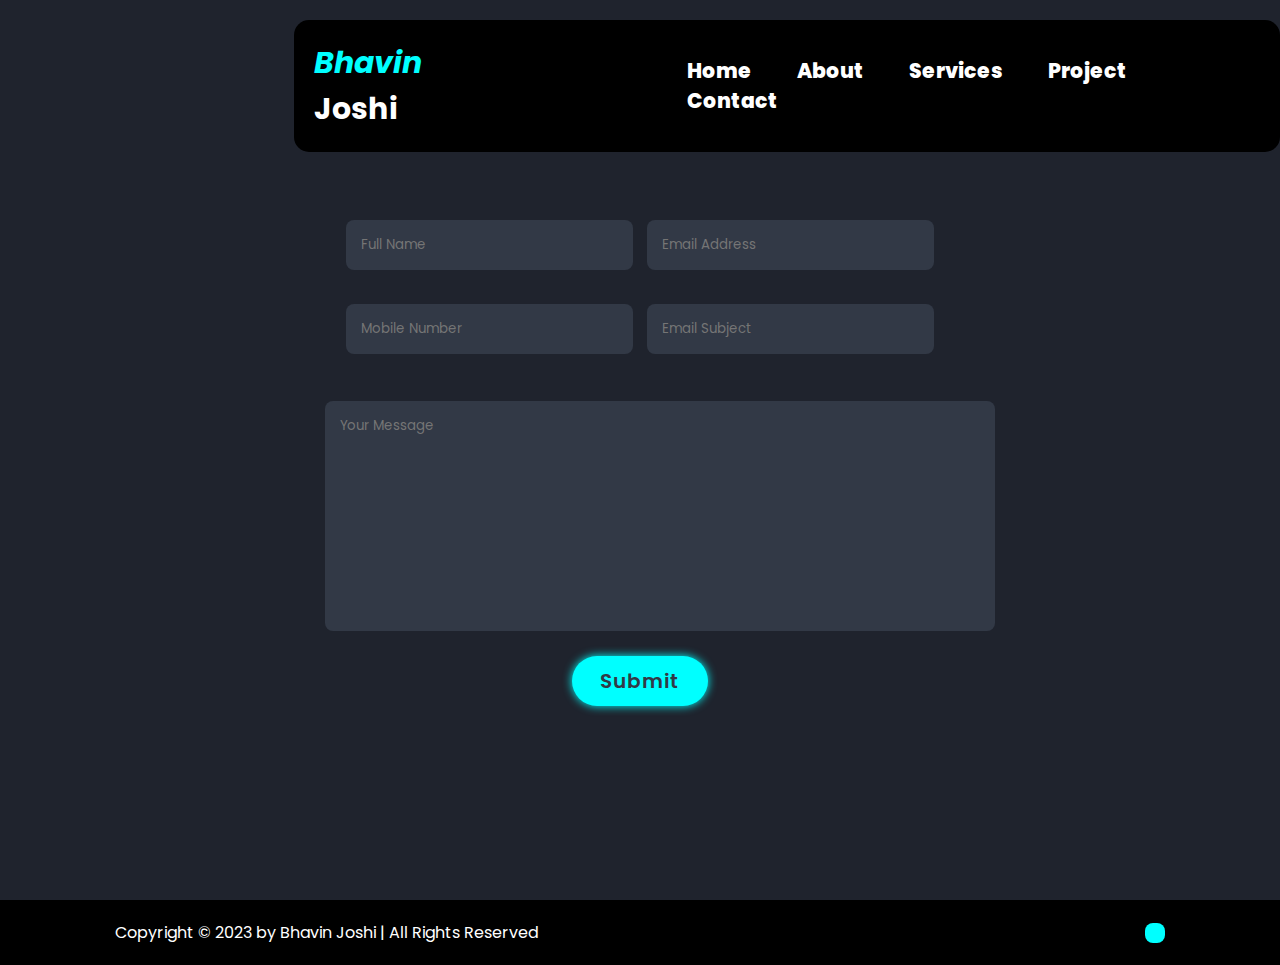
<file: contact.html>
<!DOCTYPE html>
<html lang="en">
<head>
    <meta charset="UTF-8">
    <meta name="viewport" content="width=device-width, initial-scale=1.0">
    <link rel="stylesheet" href="index_style.css">
    <title>Contact Me</title>
</head>
<body>
     <!-- header Design -->
     <header class = "header">
        <a href="#" class = "logo"><em>Bhavin</em> Joshi</a>
        <nav class="navbar">
            <a href="index.html" class="active">Home</a>
            <a href="about-page.html" class="active">About</a>
            <a href="service-page.html" class="active">Services</a>
            <a href="project.html" class="active">Project</a>
            <a href="contact.html" class="active">Contact</a>
        </nav>
    </header>
    <!-- contact section -->

    <section class="contact" id="contact">
        <h2 class="heading">Contact <span>Me!</span></h2>

        <form action="#">
            <div class="input-box">
                <input type="text" placeholder="Full Name">
                <input type="email" placeholder="Email Address">
            </div>

            <div class="input-box">
                <input type="number" placeholder="Mobile Number">
                <input type="text" placeholder="Email Subject">
            </div>
            <textarea name="" id="" cols="30" rows="10" placeholder="Your Message"></textarea>
            <input type="submit" value="Submit" class="btn">
        </form>
    </section>

    <!-- footer design -->

    <footer class="footer">
        <div class="footer-text">
            <p>Copyright &copy; 2023 by Bhavin Joshi | All Rights Reserved</p>
        </div>

        <div class="footer-icontop">
            <a href=""><i class='bx bx-up-arrow-alt' ></i></a>
        </div>
    </footer>
</body>
</html>
</file>
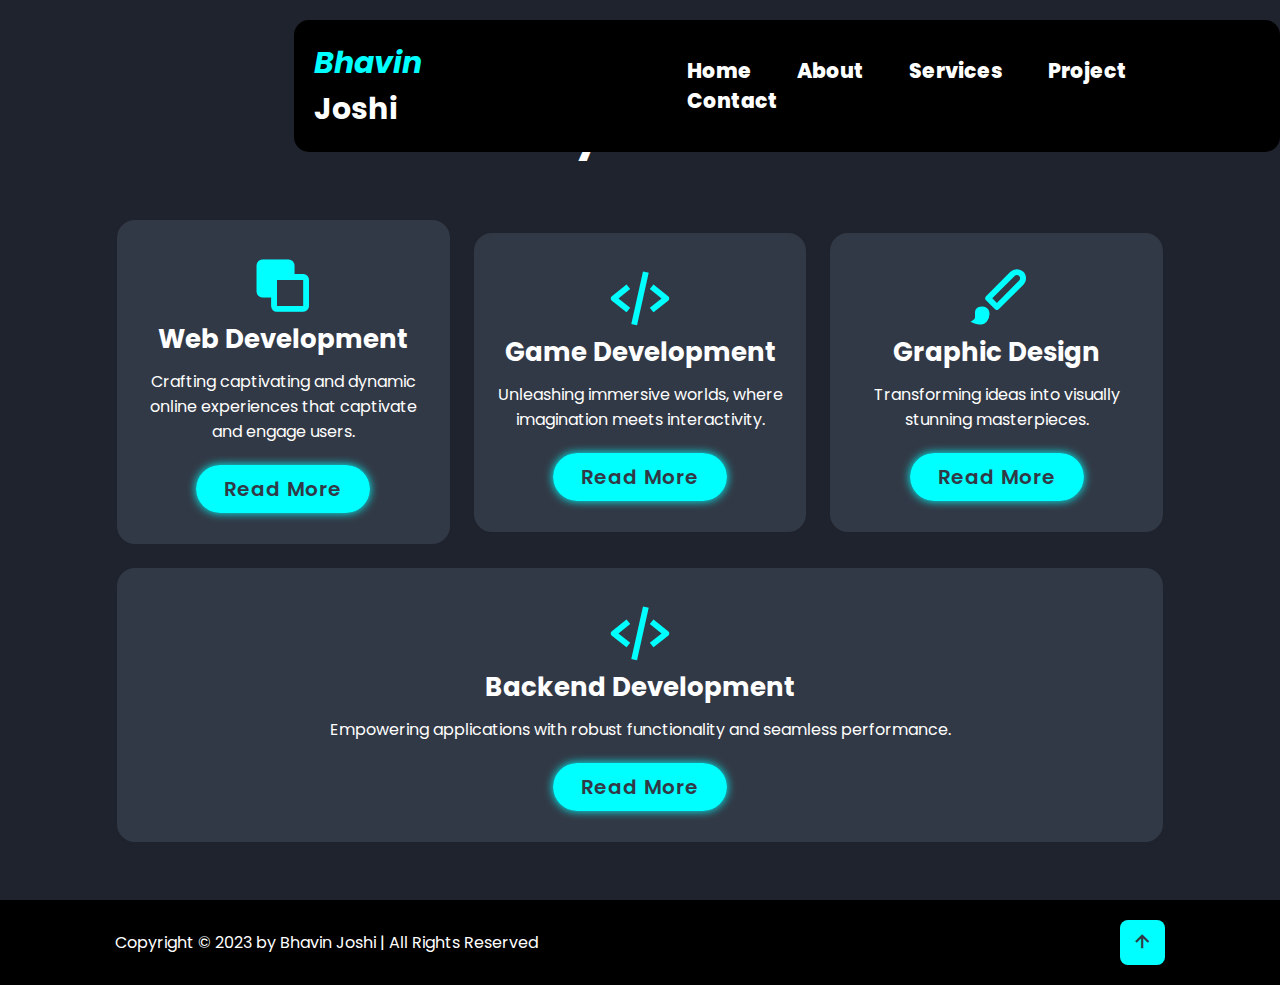
<file: service-page.html>
<html lang="en">
<head>
    <meta charset="UTF-8">
    <meta http-equiv="X-UA-Compatible" content="IE=edge">
    <meta name="viewport" content="width=device-width, initial-scale=1.0">
    <link rel="stylesheet" href="index_style.css">
    <!-- box icon -->
    <link href='https://unpkg.com/boxicons@2.1.4/css/boxicons.min.css' rel='stylesheet'>
    <title>Service Page</title>
</head>
<body>
    <!-- header design -->
    <header class = "header">
        <a href="#" class = "logo"><em>Bhavin</em> Joshi</a>
        <nav class="navbar">
            <a href="index.html" class="active">Home</a>
            <a href="about-page.html" class="active">About</a>
            <a href="service-page.html" class="active">Services</a>
            <a href="project.html" class="active">Project</a>
            <a href="contact.html" class="active">Contact</a>
        </nav>
    </header>

    <!-- Service Page Design -->

    <section class="services" id="services">
        <h2 class="heading">My <span>Services</span></h2>

        <div class="service-container">
            <div class="services-box">
                <i class='bx bx-minus-front' ></i>
                <h3>Web Development</h3>
                <p> Crafting captivating and dynamic online experiences that captivate and engage users.</p>

                <a href="web_Article.html" class="btn">Read More</a>
            </div>
            
            <div class="services-box">
                <i class='bx bx-code-alt'></i>
                <h3>Game Development</h3>
                <p>Unleashing immersive worlds, where imagination meets interactivity.</p>

                <a href="#" class="btn">Read More</a>
            </div>

            <div class="services-box">
                <i class='bx bxs-paint' ></i>
                <h3>Graphic Design</h3>
                <p>Transforming ideas into visually stunning masterpieces.</p>

                <a href="#" class="btn">Read More</a>
            </div>

            <div class="services-box">
                <i class='bx bx-code-alt'></i>
                <h3>Backend Development</h3>
                <p>Empowering applications with robust functionality and seamless performance.</p>

                <a href="#" class="btn">Read More</a>
            </div>
        </div>
    </section>
    <!-- footer design -->

    <footer class="footer">
        <div class="footer-text">
            <p>Copyright &copy; 2023 by Bhavin Joshi | All Rights Reserved</p>
        </div>

        <div class="footer-icontop">
            <a href=""><i class='bx bx-up-arrow-alt' ></i></a>
        </div>
    </footer>
    
</body>
</html>
</file>
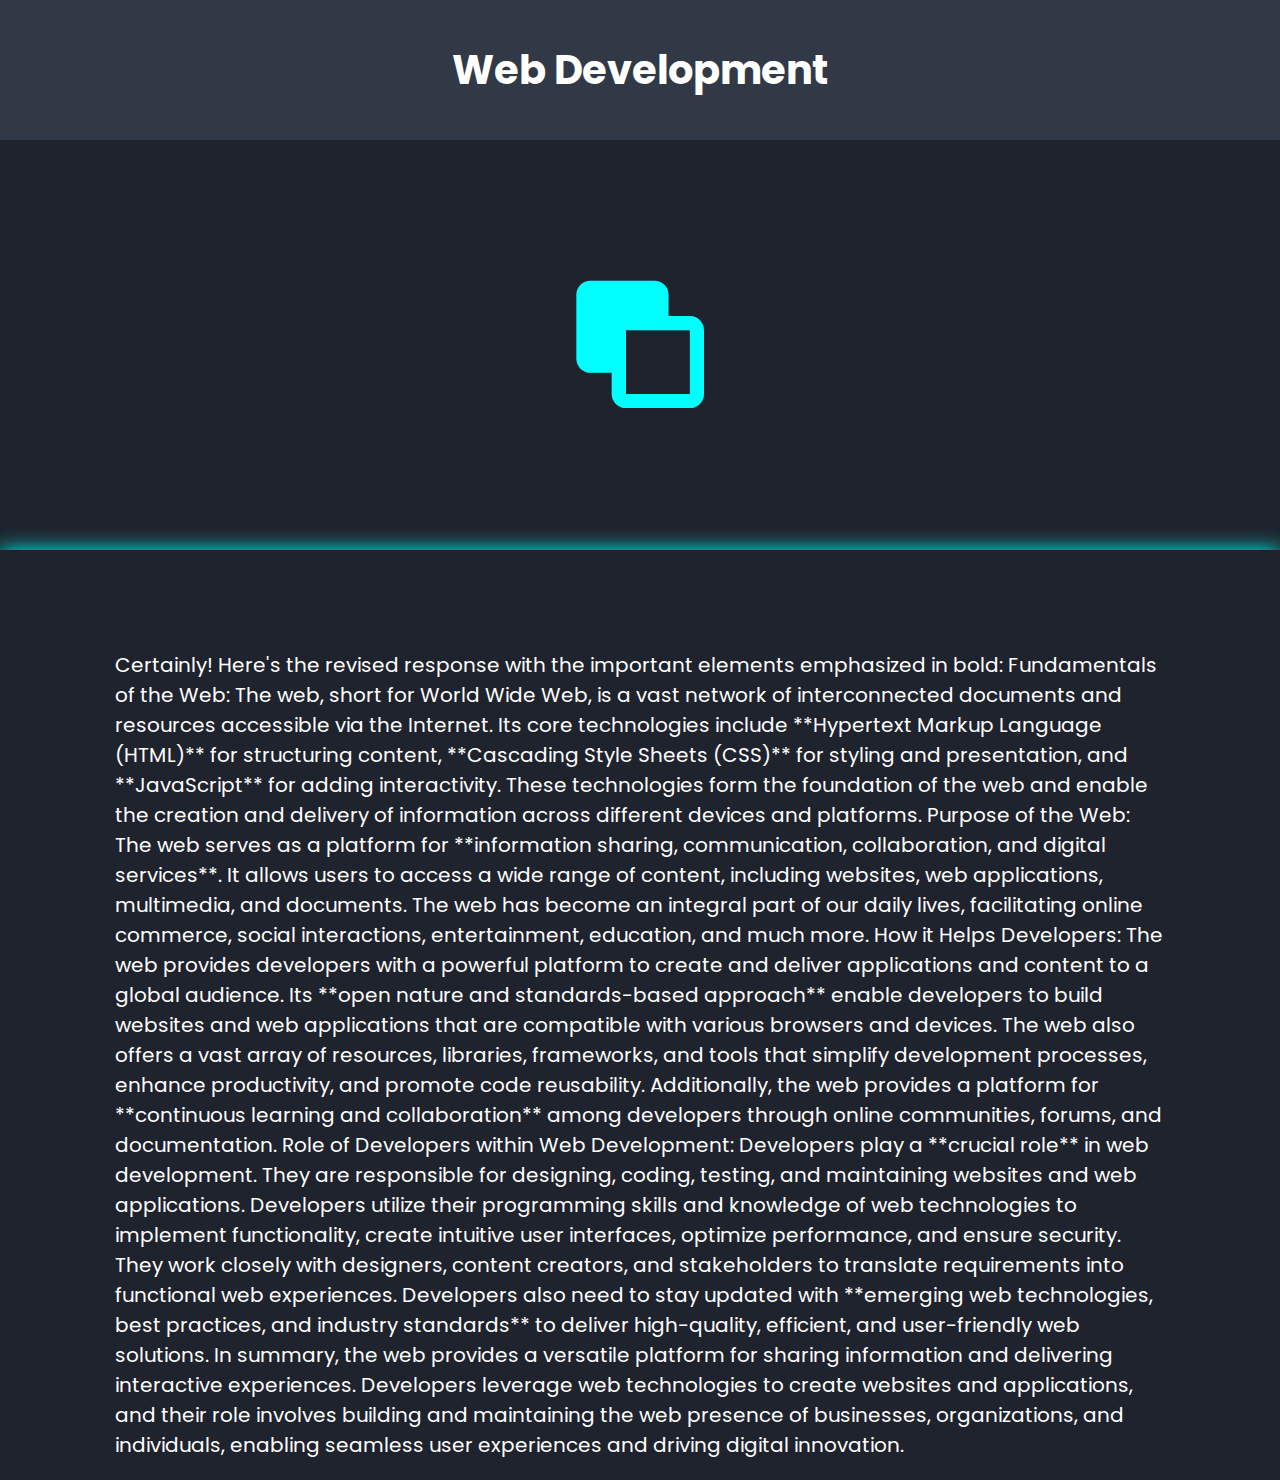
<file: web_Article.html>
<html lang="en">
<head>
    <meta charset="UTF-8">
    <meta http-equiv="X-UA-Compatible" content="IE=edge">
    <meta name="viewport" content="width=device-width, initial-scale=1.0">
    <link rel="stylesheet" href="index_style.css">
    <link href='https://unpkg.com/boxicons@2.1.4/css/boxicons.min.css' rel='stylesheet'>
    <title>WEB DEVELOPMENT</title>
</head>
<body>
    <div class="head">
        <h1>Web Development</h1>
    </div>
    <div class="icon">
        <i class='bx bx-minus-front' ></i>
    </div>
    <section class="para">
        <p>Certainly! Here's the revised response with the important elements emphasized in bold:

            Fundamentals of the Web:
            The web, short for World Wide Web, is a vast network of interconnected documents and resources accessible via the Internet. Its core technologies include **Hypertext Markup Language (HTML)** for structuring content, **Cascading Style Sheets (CSS)** for styling and presentation, and **JavaScript** for adding interactivity. These technologies form the foundation of the web and enable the creation and delivery of information across different devices and platforms.
            
            Purpose of the Web:
            The web serves as a platform for **information sharing, communication, collaboration, and digital services**. It allows users to access a wide range of content, including websites, web applications, multimedia, and documents. The web has become an integral part of our daily lives, facilitating online commerce, social interactions, entertainment, education, and much more.
            
            How it Helps Developers:
            The web provides developers with a powerful platform to create and deliver applications and content to a global audience. Its **open nature and standards-based approach** enable developers to build websites and web applications that are compatible with various browsers and devices. The web also offers a vast array of resources, libraries, frameworks, and tools that simplify development processes, enhance productivity, and promote code reusability. Additionally, the web provides a platform for **continuous learning and collaboration** among developers through online communities, forums, and documentation.
            
            Role of Developers within Web Development:
            Developers play a **crucial role** in web development. They are responsible for designing, coding, testing, and maintaining websites and web applications. Developers utilize their programming skills and knowledge of web technologies to implement functionality, create intuitive user interfaces, optimize performance, and ensure security. They work closely with designers, content creators, and stakeholders to translate requirements into functional web experiences. Developers also need to stay updated with **emerging web technologies, best practices, and industry standards** to deliver high-quality, efficient, and user-friendly web solutions.
            
            In summary, the web provides a versatile platform for sharing information and delivering interactive experiences. Developers leverage web technologies to create websites and applications, and their role involves building and maintaining the web presence of businesses, organizations, and individuals, enabling seamless user experiences and driving digital innovation.</p>
    </section>
</body>
</html>
</file>
<file: index_style.css>
@import url('https://fonts.googleapis.com/css2?family=Poppins:wght@300;400;500;600;700;800;900&display=swap');

*{
    margin: 0;
    padding: 0;
    box-sizing: border-box;
    text-decoration: none;
    border: none;
    outline: none;
    scroll-behavior: smooth;
    font-family: 'Poppins',sans-serif;
}

:root{
    --bg-color:#1f232d;
    --second-bg-color: #323946;
    --text-color: #fff;
    --main-color: cyan;
}
html{
    font-size: 62.5%;
    overflow-x: hidden;
}
body{
    background: var(--bg-color);
    color: var(--text-color);
}

section {
    min-height: 100vh;
    padding: 10rem 9% 2rem;
    box-shadow: 0 0 2rem var(--main-color);
    background-color: var(--bg-color);
}

.header{
    position: fixed;
    display: flex;
    top: 2rem;
    left: 23%;
    padding: 10px;
    justify-content: center;
    align-items: center;
    background-color: #000;
    border-radius: 15px;
}

.logo{
    font-size: 3rem;
    color: var(--text-color);
    font-weight: bolder;
    cursor: default;
    border-top-left-radius: 15px;
    border-bottom-right-radius: 15px;
    padding: 10px;
    transition: .5s ease;
}
.logo:hover{
    transform:scale(1.2) ;
    box-shadow: 0 0 2rem var(--main-color);
}
.logo em{
    color:var(--main-color);
}
.navbar{
    font-size: 1.7rem;
    color: var(--text-color);
    margin-left: 15rem;
}
.active{
    color: var(--text-color);
    padding: 2rem;
    font-weight: 800;
    font-size: larger;
}

.navbar a:hover,
.navbar a:active{
    color: var(--main-color);
}


#menu-icon{
    float: right;
}

.home{
    display: inline-flex;
    justify-content: center;
    align-items: center;
    background-image: url(back-6-u.jpg);
    background-size: cover;
}

.intro{
    text-align: left;
    margin-left: 0px;
    box-sizing: border-box;
    margin-top: 0px;
}
.intro em{
    font-size: 2.5rem;
}
.intro p{
    font-size: 2.5rem;
    width: 50%;
    padding-bottom: 2rem;
}
.h{
    color: var(--main-color);
    padding: 1px;
    margin-top: 1rem;
    width: 500px;
    box-shadow: 0 0 1rem var(--main-color);
}

.int{
    position: relative;
    font-size: 4.5rem;
    font-weight: lighter;
    width: 100%;
    margin-top: -40%;
    transition: .5s ease;
}
.int:hover{
    transform: scale(1.2);
    font-weight: light;
}

.my-image{
    top: 50%;
    margin-left: 70%;
    margin-top: -380px;
    height: 85rem;
    display: flex;
    position: absolute;
}
/* .my-image img{
    opacity: 0.7;
} */

span{
    color: var(--main-color);
    font-size: 3.2rem;
    font-weight: 700;
}


.social-media{
    position: fixed;
    top: 40%;
    left: 0;
    background-color: #000;
    border-right-style:groove;
    border-top-right-radius: 20px;
    border-bottom-right-radius: 20px;
    transition: .5s ease;
    border-color: #1f232d;
    width: 60px;
}
.social-media:hover{
    box-shadow: 0.5rem 0.5rem 2rem 0rem var(--main-color);
    transform: scale(1.1);
}

.social-media a{
    display: flex;
    flex-direction: column;
    justify-content: center;
    align-items: center;
    width: 4rem;
    height: 4rem;
    background-color: transparent;
    border: .2rem solid  var(--main-color);
    border-radius: 50%;
    font-size: 2rem;
    color: var(--main-color);
    transition: 1s ease;
    margin: 3rem 1.5rem 3rem 0;
}

.social-media a:hover{
    background: var(--main-color);
    color: var(--text-color);
    box-shadow: 0 0 1rem var(--main-color);
}

.btn{
    display: inline;
    padding:  1rem  2.8rem;
    background-color: var(--main-color);
    border-radius: 4rem;
    box-shadow:  0 0 1rem var(--main-color);
    font-size: 2rem;
    color: var(--second-bg-color);
    letter-spacing: .1rem;
    font-weight: 600;
    transition: .5s ease;
}

.btn:hover{
    box-shadow: none;

}
/* .info{
    display: inline-block;
    text-align: right;
    padding: 15px;
    border: solid;
    margin-right: -10%;
    margin-bottom: -47%;
    position: relative;
    font-size: 1.5rem;
} */

/* About Section */

.about{

    display: flex;
    justify-content: center;
    align-items: center;
    gap: 2rem;
    background-color:var(--second-bg-color);
    
}

.about-image img{
    width: 30vw;
    margin-right: 4rem;
    border-top-left-radius: 60%;
    border-bottom-right-radius: 60%;

    transition: .5s ease;
}
.about-image img:hover{
    box-shadow: 0 0 2rem var(--main-color);
    transform: scale(1.02);
    border-radius: 20%;
}

.heading{
    text-align: center;
    font-size: 4.5rem;
}

.about-content h2{
    text-align: left;
    line-height: 1.2;
}

.about-content h3{
    font-size: 2.6rem;
}

.about-content p{
    font-size: 2.3rem;
    margin: 2rem 0 3rem;

}

/* Service block */

.services h2{
    margin-bottom: 5rem;
}

.service-container{
    display: flex;
    justify-content: center;
    align-items: center;
    flex-wrap: wrap;
    gap: 2rem;
}

.service-container .services-box{
    flex: 1 1 30rem;
    background: var(--second-bg-color);
    padding: 3rem 2rem 4rem;
    border-radius: 2rem;
    text-align: center;
    border: .2rem solid var(--bg-color);
    transition: .5s ease;
}

.service-container .services-box:hover{
    border-color: var(--main-color);
    transform: scale(1.02);
}
.services-box i{
    font-size: 7rem;
    color: var(--main-color);   
}

.services-box h3{
    font-size: 2.6rem;
}

.services-box p{
    font-size: 1.6rem;
    margin: 1rem 0 3rem;
}

/* portfolio block */
.portfolio{
    background: var(--second-bg-color);
}

.portfolio h2{
    margin-bottom: 4rem;
}

.portfolio-container{
    display: grid;
    grid-template-columns: repeat(3,1fr);
    align-items: center;
    gap: 2.5rem;

}

.portfolio-box{
    position: relative;
    border-radius: 2rem;
    box-shadow: 0 0 1rem var(--bg-color);
    overflow: hidden;
    display: flex;
}

.portfolio-box img{
        width: 1000px;
        height: 500px;
}

.portfolio-box:hover img{
    transform: scale(1.1);
    transition: .5s ease;
}

.portfolio-box .portfolio-layer{
    position: absolute;
    bottom: 0;
    left: 0;
    width: 100%;
    height: 100%;
    background: linear-gradient(rgba (0,0,0, .1), var(--main-color));
    display: flex;
    justify-content: center;
    align-items: center;
    flex-direction: column;
    text-align: center;
    padding: 0 4rem;
    transform: translateY(100%);
    transition: .5s ease;
}

.portfolio-box:hover .portfolio-layer{
    transform: translateY(0);
}

.portfolio-layer h4{
    font-size: 3rem;
}

.portfolio-layer p{
    font-size: 1.6rem;
    margin: .3rem 0 1rem;
}

.portfolio-layer a{
    display: inline-flex;
    justify-content: center;
    align-items: center;
    width: 5rem;
    height: 5rem;
    background: var(--text-color);
}

/* Contact page */

.contact h2{
    margin-bottom: 3rem;
}

.contact form{
    max-width: 70rem;
    margin: 1rem auto;
    padding: 15px;
    justify-content: center;
    text-align: center;
    margin-bottom: 3rem;
    box-sizing: border-box;
}

.contact form .input-box{
    display: inline-flex;
    align-items: normal;
    margin-bottom:2rem ;
}

.contact form .input-box input,
.contact form textarea{
    width: 100%;
    padding: 1.5rem;
    color: var(--text-color);
    background: var(--second-bg-color) ;
    border-radius: .8rem;
    margin: .7rem;
}

.contact form .input-box input{
    width: 49%;
    transition: .5s ease;
}
.contact form .input-box input:hover{
    box-shadow: 0 0 2rem var(--main-color);
}
.contact form textarea{
    resize: none;
    margin: 2rem;
}
.contact form textarea:hover{
    box-shadow: 0 0 2rem var(--main-color);
}

.contact form btn{
    margin-top: 2rem;
    cursor: pointer;
}

/* Footer Section */

.footer{
    display: flex;
    justify-content: space-between;
    align-items: center;
    flex-wrap: wrap;
    padding: 2rem 9%;
    background: var(--second-bg-color);
    background-color: #000;
    /* background-image: url(black_port_wall.jpg); */
}

.footer-text p{
    font-size: 1.6rem;
}

.footer-icontop a{
    display: inline-flex;
    justify-content: center;
    align-items: center;
    padding: 1rem;
    background: var(--main-color);
    border-radius: .8rem;
    transition: .5s ease;
}

.footer-icontop:hover{
    box-shadow:  0 0 1rem var(--main-color);
    
}

.footer-icontop a i{
    font-size: 2.5rem;
    color: var(--second-bg-color);
}

/* Design for article of web development */

.head{
    background-color: var(--second-bg-color);
    padding: 4rem;
    font-size: 2rem;
    text-align: center ;

}

.icon{
    text-align: center;
    padding: 12rem;
    font-size: 17rem;
    color: var(--main-color);
}

.para p{
    font-size: 2rem;
}

.Certification{
    background:var(--second-bg-color);
    display: inline-block;
    justify-content: center;
    border-radius: 2rem;
    text-align: center;
    padding: 2.5rem;
    box-sizing: border-box;
    height: auto;
    width: auto;
    margin: 4rem;
}
.services-box h3{
    font-size: 2.6rem;
}

.Certification:hover {
    border-color: var(--main-color);
    transform: scale(1.02);
  }

.Certification{
    background-image: url("port_back.jpg");     
    background-position: center;
}
</file>
